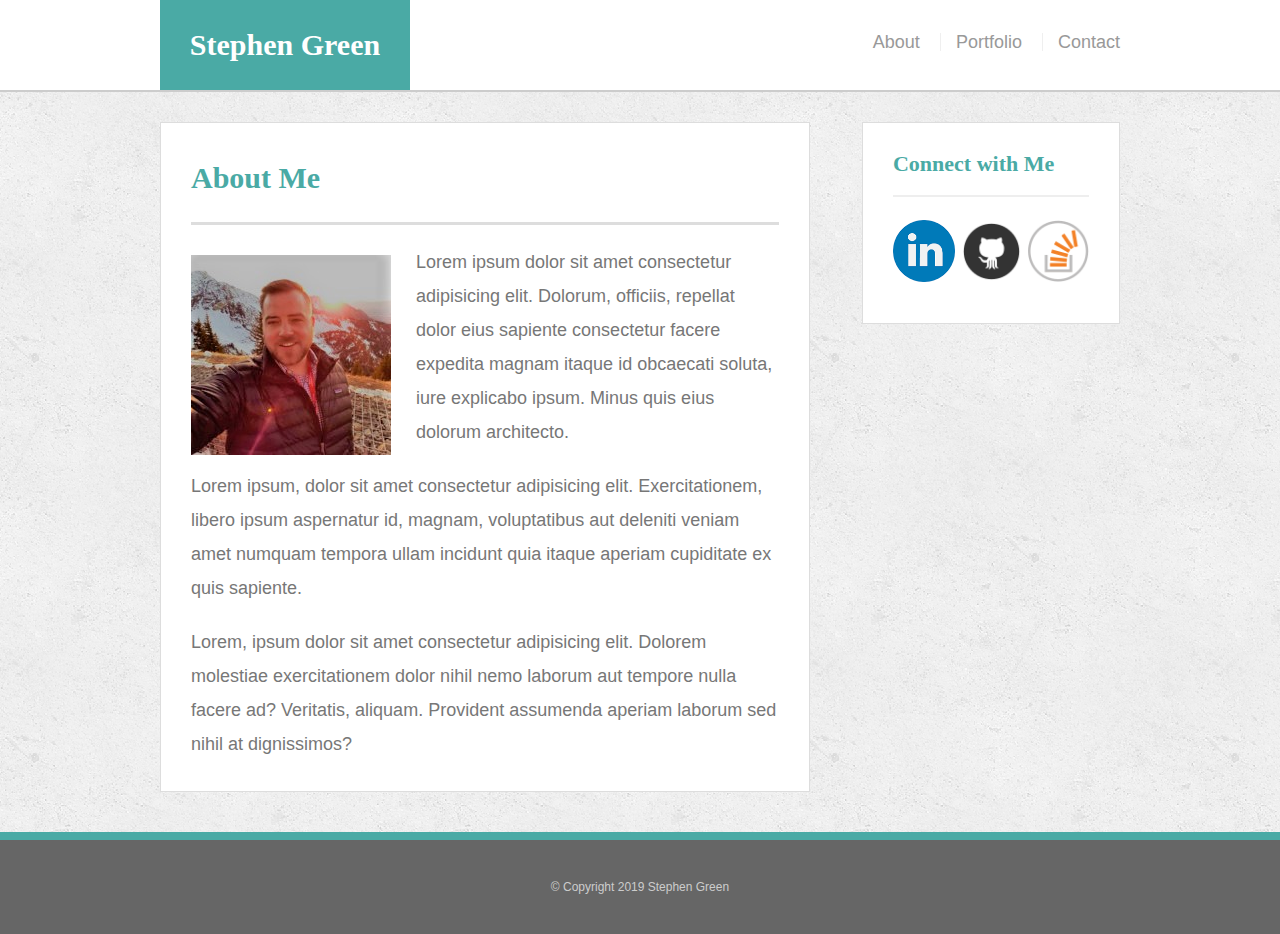
<file: index.html>
<!DOCTYPE html>
<html lang="en">
<head>
    <meta charset="UTF-8">
    <meta name="viewport" content="width=device-width, initial-scale=1.0">
    <meta http-equiv="X-UA-Compatible" content="ie=edge">
    <title>About Me</title>
    <link rel="stylesheet" href="assets/css/reset.css">
    <link rel="stylesheet" href="assets/css/style.css">
</head>
<body>
    <!-- Header/NavBar -->
    <header id="masthead">
        <div class="container">
            <a href="index.html" id="logo">Stephen Green</a>
            <nav>
                <a href="index.html">About</a>
                <a href="portfolio.html">Portfolio</a>
                <a href="contact.html">Contact</a>
            </nav>
        </div>
    </header>
    <!-- Main Content -->
    <div class="main-container">
        <section class="main-section">
            <h1>About Me</h1>
                <img src="assets/images/stephen_green.jpg" alt="Stephen Green" class="auth-image">
            <p>Lorem ipsum dolor sit amet consectetur adipisicing elit. Dolorum, officiis, repellat dolor eius sapiente consectetur facere expedita magnam itaque id obcaecati soluta, iure explicabo ipsum. Minus quis eius dolorum architecto.</p>
            <p>Lorem ipsum, dolor sit amet consectetur adipisicing elit. Exercitationem, libero ipsum aspernatur id, magnam, voluptatibus aut deleniti veniam amet numquam tempora ullam incidunt quia itaque aperiam cupiditate ex quis sapiente.</p>
            <p>Lorem, ipsum dolor sit amet consectetur adipisicing elit. Dolorem molestiae exercitationem dolor nihil nemo laborum aut tempore nulla facere ad? Veritatis, aliquam. Provident assumenda aperiam laborum sed nihil at dignissimos?</p>
        </section>
        <!-- SideBar -->
        <section class="sidebar">
            <div id="connect">
                <h2>Connect with Me</h2>
                    <a href="https://www.linkedin.com/in/stephen-green-582572182"><img src="assets/images/linkedin.png" alt="linkedin" class="social"></a>
                    <a href="https://github.com/MagicMan88"><img src="assets/images/github_circle_color-48.png" alt="Github" class="social"></a>
                    <a href="https://stackoverflow.com/users/12116262/slg1088"><img src="assets/images/stackoverflow-48.png" alt="stack overflow" class="social"></a>
            </div>
        </section>
    </div>

    <footer>
        <div class="container">
            &copy; Copyright 2019 Stephen Green
        </div>
    </footer>

</body>
</html>
</file>
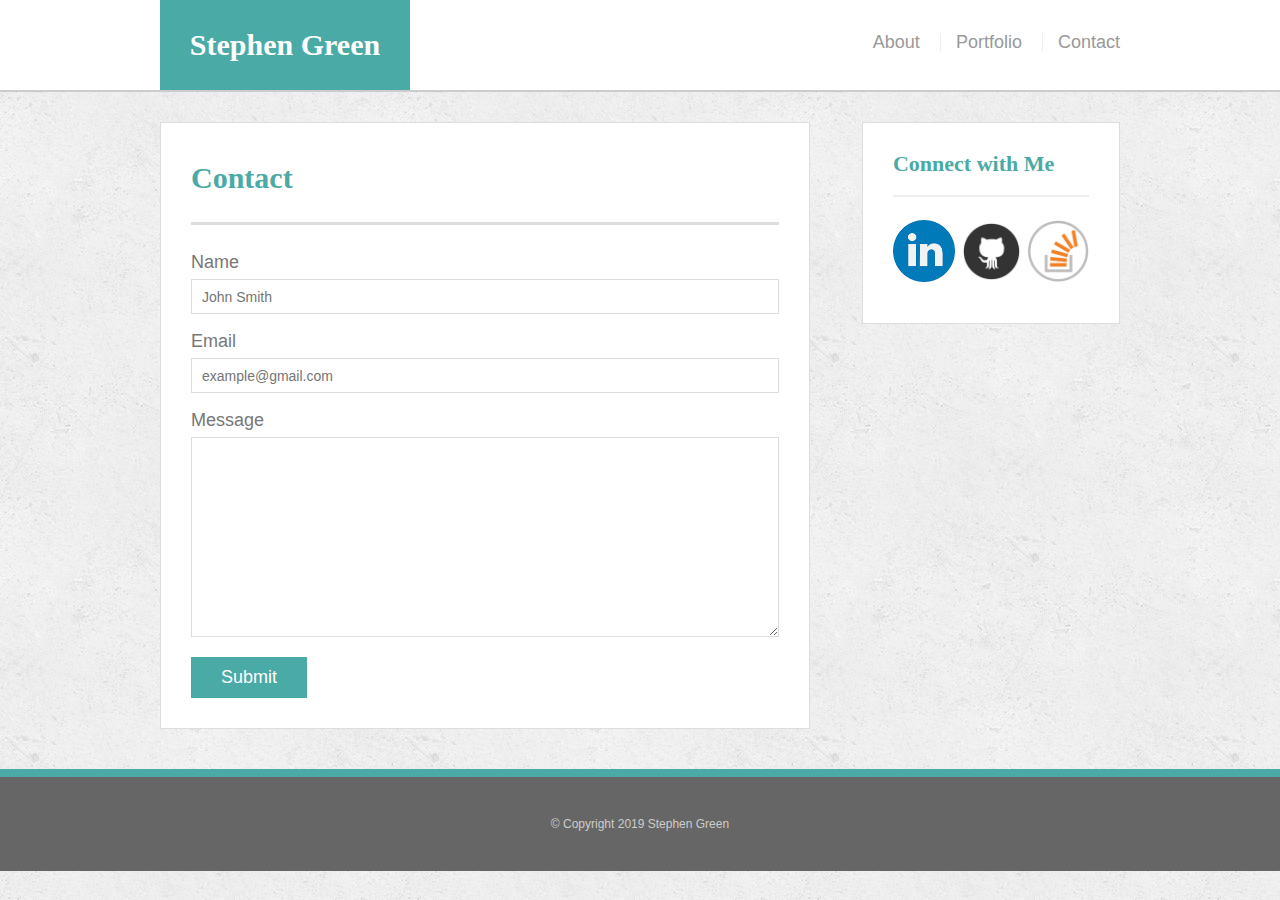
<file: contact.html>
<!DOCTYPE html>
<html lang="en">
<head>
    <meta charset="UTF-8">
    <meta name="viewport" content="width=device-width, initial-scale=1.0">
    <meta http-equiv="X-UA-Compatible" content="ie=edge">
    <title>About Me</title>
    <link rel="stylesheet" href="assets/css/reset.css">
    <link rel="stylesheet" href="assets/css/style.css">
</head>
<body>
    <!-- Header/NavBar -->
    <header id="masthead">
        <div class="container">
            <a href="index.html" id="logo">Stephen Green</a>
            <nav>
                <a href="index.html">About</a>
                <a href="portfolio.html">Portfolio</a>
                <a href="contact.html">Contact</a>
            </nav>
        </div>
    </header>
    <!-- Main Content/Form -->
    <div class="main-container">
        <section class="main-section">
            <h1>Contact</h1>
            <form action="" id="contact-form">
                <ul>
                    <li>
                        <label for="name">Name</label>
                        <input type="text" name="name" id="name" placeholder="John Smith" required="required"> 
                    </li>
                    <li>
                        <label for="email">Email</label>
                        <input type="text" name="email" id="email" placeholder="example@gmail.com" required="required">
                    </li>
                    <li>
                        <label for="message">Message</label>
                        <textarea name="message" id="message" required="required"></textarea>
                    </li>
                </ul>
                <input type="submit" name="submit">
            </form>
        </section>
        <!-- SideBar -->
        <section class="sidebar">
            <div id="connect">
                <h2>Connect with Me</h2>
                    <a href="https://www.linkedin.com/in/stephen-green-582572182"><img src="assets/images/linkedin.png" alt="linkedin" class="social"></a>
                    <a href="https://github.com/MagicMan88"><img src="assets/images/github_circle_color-48.png" alt="Github" class="social"></a>
                    <a href="https://stackoverflow.com/users/12116262/slg1088"><img src="assets/images/stackoverflow-48.png" alt="stack overflow" class="social"></a>
            </div>
        </section>
    </div>

    <footer>
        <div class="container">
            &copy; Copyright 2019 Stephen Green
        </div>
    </footer>

</body>
</html>
</file>
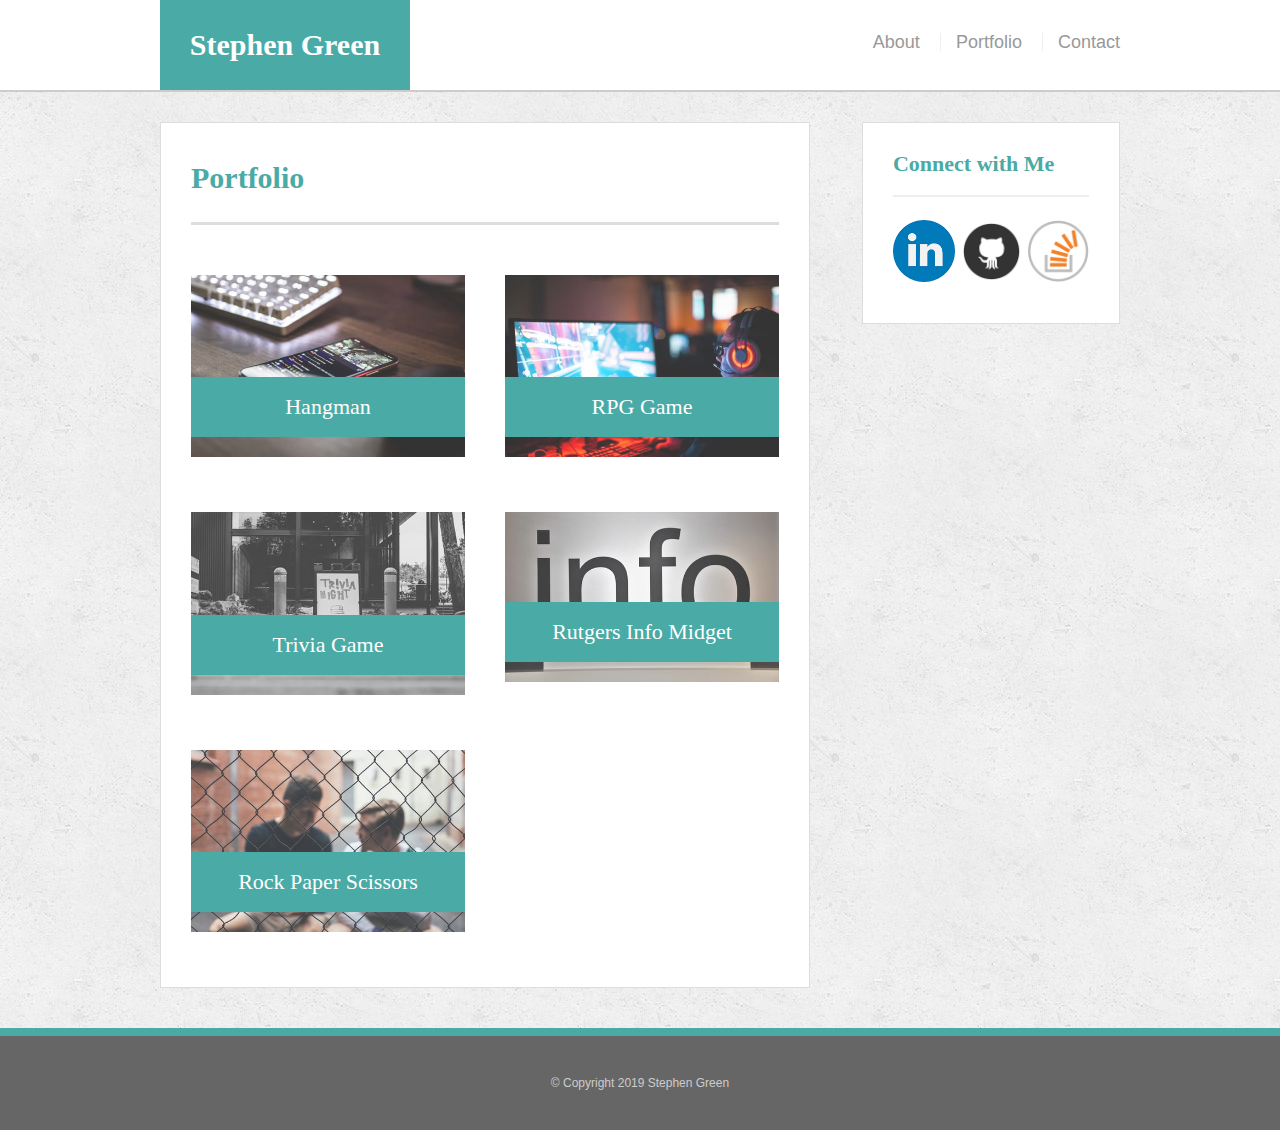
<file: portfolio.html>
<!DOCTYPE html>
<html lang="en">
<head>
    <meta charset="UTF-8">
    <meta name="viewport" content="width=device-width, initial-scale=1.0">
    <meta http-equiv="X-UA-Compatible" content="ie=edge">
    <title>About Me</title>
    <link rel="stylesheet" href="assets/css/reset.css">
    <link rel="stylesheet" href="assets/css/style.css">
</head>
<body>
    <header id="masthead">
        <div class="container">
            <a href="index.html" id="logo">Stephen Green</a>
            <nav>
                <a href="index.html">About</a>
                <a href="portfolio.html">Portfolio</a>
                <a href="contact.html">Contact</a>
            </nav>
        </div>
    </header>
    <!-- Main Content/Thumbnails -->
    <div class="main-container">
        <section class="main-section">
            <h1>Portfolio</h1>
            <div class="work">
                    <img src="assets/images/hangman.jpg" alt="hangman game" class="auth-image">
                        <a href="https://magicman88.github.io/unit-4-game/"><h3>Hangman</h3></a>
            </div>
            <div class="work">
                    <img src="assets/images/role.play.jpg" alt="role play game" class="auth-image">
                        <h3>RPG Game</h3>
            </div>
            <div class="work">
                    <img src="assets/images/trivia.game.jpg" alt="trivia game" class="auth-image">
                        <h3>Trivia Game</h3>
            </div>
            <div class="work">
                    <img src="assets/images/info.jpg" alt="info" class="auth-image">
                        <h3>Rutgers Info Midget</h3>
            </div>
            <div class="work">
                    <img src="assets/images/rock.paper.scissors.jpg" alt="rock paper scissors game" class="auth-image">
                        <h3>Rock Paper Scissors</h3>
            </div>
        </section>
        <!-- SideBar -->
        <section class="sidebar">
            <div id="connect">
                <h2>Connect with Me</h2>
                    <a href="https://www.linkedin.com/in/stephen-green-582572182"><img src="assets/images/linkedin.png" alt="linkedin" class="social"></a>
                    <a href="https://github.com/MagicMan88"><img src="assets/images/github_circle_color-48.png" alt="Github" class="social"></a>
                    <a href="https://stackoverflow.com/users/12116262/slg1088"><img src="assets/images/stackoverflow-48.png" alt="stack overflow" class="social"></a>
            </div>
        </section>
    </div>

    <footer>
        <div class="container">
            &copy; Copyright 2019 Stephen Green
        </div>
    </footer>

</body>
</html>
</file>
<file: assets/css/style.css>
* {
    box-sizing: border-box;
}

body {
    background: url(../images/concrete_seamless.png);
    font-size: 18px;
    line-height: 34px;
    font-family: Arial, Helvetica, sans-serif;
    color: #777;
}

.container, .main-container {
    width: 100%;
    max-width: 960px;
    margin: 0 auto;
    clear: both;
}

h1, h2, h3, p {
    margin-bottom: 20px;
}

p:last-child {
    margin-bottom: 0;
}

h1, h2, h3 {
    font-family: Georgia, 'Times New Roman', Times, serif;
    font-weight: 700;
    color: #4aaaa5;
}

h1 {
    font-size: 30px;
    line-height: 49px;
    border-bottom: 3px solid #ddd;
    padding-bottom: 20px;
}

h2, h3 {
    font-size: 22px;
}

/*header*/
#masthead {
    background: #fff;
    margin: 0 0 30px;
    z-index: 99;
    color: #fff;
    overflow: auto;
    border-bottom: 2px solid #ccc;
    /*position: fixed;*/
    width: 100%;
}

#logo {
    width: 250px;
    height: 90px;
    background: #4aaaa5;
    float: left;
    font-family: Georgia, 'Times New Roman', Times, serif;
    text-align: center;
    line-height: 90px;
    color: #fff;
    font-weight: 700;
    font-size: 30px;
    text-decoration: none;
}

/*navigation*/
nav {
    float: right;
    margin-top: 25px;
}

nav a {
    color: #999;
    text-decoration: none;
    margin-left: 15px;
    display: inline-block;
    border-left: 1px solid #efefef;
    padding-left: 15px;
    line-height: 18px;
}

nav a:first-child {
    border-left: 0 none;
}

/*main*/
#main-container {
    padding-top: 130px;
}

.main-section {
    background: #fff;
    padding: 30px;
    margin: 0 0 40px 0;
    width: 100%;
    max-width: 650px;
    float: left;
    border: 1px solid #ddd;
}

/*image*/
.auth-image {
    width: 200px;
    height: auto;
    margin-top: 10px;
    float: left;
    margin-right: 25px;
}

/*sidebar*/
.sidebar {
    background: #fff;
    padding: 30px;
    width: auto;
    max-width: 270px;
    float: right;
    border: 1px solid #ddd;
    margin-bottom: 20px;
}

h3, sidebar, h2 {
    border-bottom: 2px solid #eee;
    padding-bottom: 20px;
    margin-bottom: 15px;
    line-height: 22px;
}

.social {
    width: 62px;
    height: 62px;
    margin-top: 8px;
    margin-right: 5px;
}

.social:last-child {
    margin-right: 0;
}

/*footer*/
footer {
    background: #666;
    color: #fff;
    padding: 30px 0;
    clear: both;
    border-top: 8px solid #4aaaa5;
    color: #ccc;
    font-size: 12px;
    text-align: center;
}

/*portfolio*/
.work {
    width: 274px;
    overflow: auto;
    position: relative;
    float: left;
    margin: 20px 0 25px;
}

.work:nth-child(even) {
    margin-right: 40px;
}

.work img {
    width: 100%;
    border: 0 none;
    opacity: .8;
}

.work h3 {
    border-bottom: 0;
    background: #4aaaa5;
    color: #fff;
    text-align: center;
    position: absolute;
    bottom: 20px;
    padding: 15px;
    width: 100%;
    line-height: 30px;
    margin-bottom: 0;
    font-weight: 300;
}

/*contact*/
#contact-form ul {
    margin-bottom: 20px;
}

#contact-form li {
    margin-bottom: 10px;
}

label,
input[type=text],
input[type=email],
textarea {
    display: block;
    width: 100%;
}

input[type=text],
input[type=email],
textarea{
    height: 35px;
    border: 1px solid #ddd;
    padding: 0 10px;
    font-size: 14px;
}

textarea {
    height: 200px;
}

input[type=submit] {
    background: #4aaaa5;
    border: 0 none;
    color: #fff;
    font-size: 18px;
    padding: 10px 30px;
    cursor: pointer;
}
</file>
